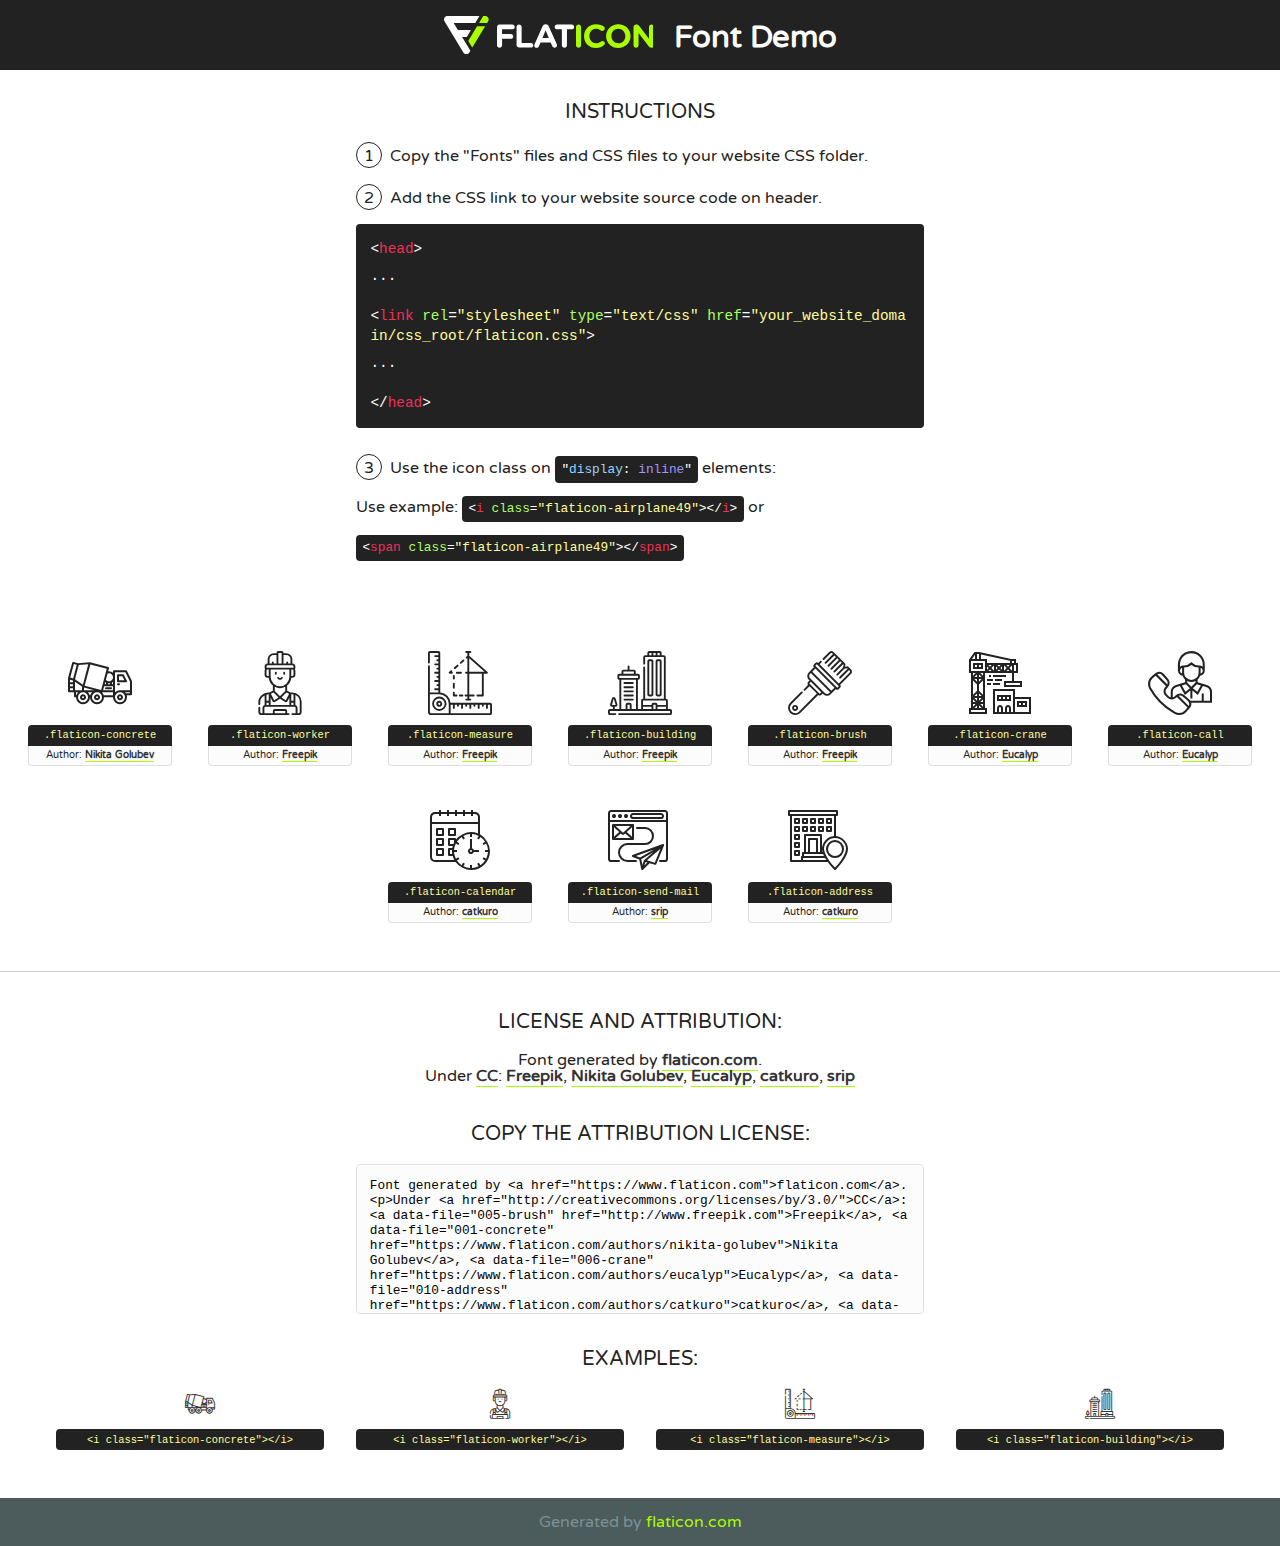
<file: static/lib/flaticon/font/flaticon.html>
<!DOCTYPE html>
<!--
  Flaticon icon font: Flaticon
  Creation date: 23/08/2020 07:24
-->
<html>
<!DOCTYPE html>
<html>

<head>
    <title>Flaticon WebFont</title>
    <link href="http://fonts.googleapis.com/css?family=Varela+Round" rel="stylesheet" type="text/css" />
    <link rel="stylesheet" type="text/css" href="flaticon.css">
    <meta charset="UTF-8">
    <style>
    html, body, div, span, applet, object, iframe,
    h1, h2, h3, h4, h5, h6, p, blockquote, pre,
    a, abbr, acronym, address, big, cite, code,
    del, dfn, em, img, ins, kbd, q, s, samp,
    small, strike, strong, sub, sup, tt, var,
    b, u, i, center,
    dl, dt, dd, ol, ul, li,
    fieldset, form, label, legend,
    table, caption, tbody, tfoot, thead, tr, th, td,
    article, aside, canvas, details, embed, 
    figure, figcaption, footer, header, hgroup, 
    menu, nav, output, ruby, section, summary,
    time, mark, audio, video {
        margin: 0;
        padding: 0;
        border: 0;
        font-size: 100%;
        font: inherit;
        vertical-align: baseline;
    }
    /* HTML5 display-role reset for older browsers */
    article, aside, details, figcaption, figure, 
    footer, header, hgroup, menu, nav, section {
        display: block;
    }
    body {
        line-height: 1;
    }
    ol, ul {
        list-style: none;
    }
    blockquote, q {
        quotes: none;
    }
    blockquote:before, blockquote:after,
    q:before, q:after {
        content: '';
        content: none;
    }
    table {
        border-collapse: collapse;
        border-spacing: 0;
    }
    body {
        font-family: 'Varela Round', Helvetica, Arial, sans-serif;
        font-size: 16px;
        color: #222;
    }
    a {
        color: #333;
        border-bottom: 1px solid #a9fd00;
        font-weight: bold;
        text-decoration: none;
    }
    * {
        -moz-box-sizing: border-box;
        -webkit-box-sizing: border-box;
        box-sizing: border-box;
        margin: 0;
        padding: 0;
    }
    [class^="flaticon-"]:before, [class*=" flaticon-"]:before, [class^="flaticon-"]:after, [class*=" flaticon-"]:after {
        font-family: Flaticon;
        font-size: 30px;
        font-style: normal;
        margin-left: 20px;
        color: #333;
    }
    .wrapper {
        max-width: 600px;
        margin: auto;
        padding: 0 1em;
    }
    .title {
        font-size: 1.25em;
        text-align: center;
        margin-bottom: 1em;
        text-transform: uppercase;
    }
    header {
        text-align: center;
        background-color: #222;
        color: #fff;
        padding: 1em;
    }
    header .logo {
        width: 210px;
        height: 38px;
        display: inline-block;
        vertical-align: middle;
        margin-right: 1em;
        border: none;
    }
    header strong {
        font-size: 1.95em;
        font-weight: bold;
        vertical-align: middle;
        margin-top: 5px;
        display: inline-block;
    }
    .demo {
        margin: 2em auto;
        line-height: 1.25em;
    }
    .demo ul li {
        margin-bottom: 1em;
    }
    .demo ul li .num {
        color: #222;
        border-radius: 20px;
        display: inline-block;
        width: 26px;
        padding: 3px;
        height: 26px;
        text-align: center;
        margin-right: 0.5em;
        border: 1px solid #222;
    }
    .demo ul li code {
        background-color: #222;
        border-radius: 4px;
        padding: 0.25em 0.5em;
        display: inline-block;
        color: #fff;
        font-family: Consolas,Monaco,Lucida Console,Liberation Mono,DejaVu Sans Mono,Bitstream Vera Sans Mono,Courier New, monospace;
        font-weight: lighter;
        margin-top: 1em;
        font-size: 0.8em;
        word-break: break-all;
    }
    .demo ul li code.big {
        padding: 1em;
        font-size: 0.9em;
    }
    .demo ul li code .red {
        color: #EF3159;
    }
    .demo ul li code .green {
        color: #ACFF65;
    }
    .demo ul li code .yellow {
        color: #FFFF99;
    }
    .demo ul li code .blue {
        color: #99D3FF;
    }
    .demo ul li code .purple {
        color: #A295FF;
    }
    .demo ul li code .dots {
        margin-top: 0.5em;
        display: block;
    }
    #glyphs {
        border-bottom: 1px solid #ccc;
        padding: 2em 0;
        text-align: center;
    }
    .glyph {
        display: inline-block;
        width: 9em;
        margin: 1em;
        text-align: center;
        vertical-align: top;
        background: #FFF;
    }
    .glyph .glyph-icon {
        padding: 10px;
        display: block;
        font-family:"Flaticon";
        font-size: 64px;
        line-height: 1;
    }
    .glyph .glyph-icon:before {
        font-size: 64px;
        color: #222;
        margin-left: 0;
    }
    .class-name {
        font-size: 0.65em;
        background-color: #222;
        color: #fff;
        border-radius: 4px 4px 0 0;
        padding: 0.5em;
        color: #FFFF99;
        font-family: Consolas,Monaco,Lucida Console,Liberation Mono,DejaVu Sans Mono,Bitstream Vera Sans Mono,Courier New, monospace;
    }
    .author-name {
        font-size: 0.6em;
        background-color: #fcfcfd;
        border: 1px solid #DEDEE4;
        border-top: 0;
        border-radius: 0 0 4px 4px;
        padding: 0.5em;
    }
    .class-name:last-child {
        font-size: 10px;
        color:#888;
    }
    .class-name:last-child a {
        font-size: 10px;
        color:#555;
    }
    .class-name:last-child a:hover {
        color:#a9fd00;
    }
    .glyph > input {
        display: block;
        width: 100px;
        margin: 5px auto;
        text-align: center;
        font-size: 12px;
        cursor: text;
    }
    .glyph > input.icon-input {
        font-family:"Flaticon";
        font-size: 16px;
        margin-bottom: 10px;
    }
    .attribution .title {
        margin-top: 2em;
    }
    .attribution textarea {
        background-color: #fcfcfd;
        padding: 1em;
        border: none;
        box-shadow: none;
        border: 1px solid #DEDEE4;
        border-radius: 4px;
        resize: none;
        width: 100%;
        height: 150px;
        font-size: 0.8em;
        font-family: Consolas,Monaco,Lucida Console,Liberation Mono,DejaVu Sans Mono,Bitstream Vera Sans Mono,Courier New, monospace;
        -webkit-appearance: none;
    }
    .iconsuse {
        margin: 2em auto;
        text-align: center;
        max-width: 1200px;
    }
    .iconsuse:after {
        content: '';
        display: table;
        clear: both;
    }
    .iconsuse .image {
        float: left;
        width: 25%;
        padding: 0 1em;
    }
    .iconsuse .image p {
        margin-bottom: 1em;
    }
    .iconsuse .image span {
        display: block;
        font-size: 0.65em;
        background-color: #222;
        color: #fff;
        border-radius: 4px;
        padding: 0.5em;
        color: #FFFF99;
        margin-top: 1em;
        font-family: Consolas,Monaco,Lucida Console,Liberation Mono,DejaVu Sans Mono,Bitstream Vera Sans Mono,Courier New, monospace;
    }
    #footer {
        text-align: center;
        background-color: #4C5B5C;
        color: #7c9192;
        padding: 1em;
    }
    #footer a {
        border: none;
        color: #a9fd00;
        font-weight: normal;
    }
    @media (max-width: 960px) {
        .iconsuse .image {
            width: 50%;
        }
    }
    @media (max-width: 560px) {
        .iconsuse .image {
            width: 100%;
        }
    }
    </style>
</head>

<body class="characters-off">

    <header>
        <a href="https://www.flaticon.com" target="_blank" class="logo">
            <svg version="1.1" xmlns="http://www.w3.org/2000/svg" xmlns:xlink="http://www.w3.org/1999/xlink" xmlns:a="http://ns.adobe.com/AdobeSVGViewerExtensions/3.0/" viewBox="0 0 560.875 102.036" enable-background="new 0 0 560.875 102.036" xml:space="preserve">
                <defs>
                </defs>
                <g>
                    <g class="letters">
                        <path fill="#ffffff" d="M141.596,29.675c0-3.777,2.985-6.767,6.764-6.767h34.438c3.426,0,6.15,2.728,6.15,6.15
                        c0,3.43-2.724,6.149-6.15,6.149h-27.674v13.091h23.719c3.429,0,6.151,2.724,6.151,6.15c0,3.43-2.723,6.149-6.151,6.149h-23.719
                        v17.574c0,3.773-2.986,6.761-6.764,6.761c-3.779,0-6.764-2.989-6.764-6.761V29.675z"></path>
                        <path fill="#ffffff" d="M193.844,29.149c0-3.781,2.985-6.767,6.764-6.767c3.776,0,6.763,2.985,6.763,6.767v42.957h25.039
                        c3.426,0,6.149,2.726,6.149,6.153c0,3.425-2.723,6.15-6.149,6.15h-31.802c-3.779,0-6.764-2.986-6.764-6.768V29.149z"></path>
                        <path fill="#ffffff" d="M241.891,75.71l21.438-48.407c1.492-3.341,4.215-5.357,7.906-5.357h0.792
                        c3.686,0,6.323,2.017,7.815,5.357l21.439,48.407c0.436,0.967,0.701,1.845,0.701,2.723c0,3.602-2.809,6.501-6.414,6.501
                        c-3.161,0-5.269-1.845-6.499-4.655l-4.132-9.661h-27.059l-4.301,10.102c-1.144,2.631-3.426,4.214-6.237,4.214
                        c-3.517,0-6.24-2.81-6.24-6.325C241.1,77.64,241.451,76.677,241.891,75.71z M279.932,58.666l-8.521-20.297l-8.526,20.297H279.932
                        z"></path>
                        <path fill="#ffffff" d="M314.864,35.387H301.86c-3.429,0-6.239-2.813-6.239-6.238c0-3.429,2.811-6.24,6.239-6.24h39.533
                        c3.426,0,6.237,2.811,6.237,6.24c0,3.425-2.811,6.238-6.237,6.238h-13.001v42.785c0,3.773-2.99,6.761-6.764,6.761
                        c-3.779,0-6.764-2.989-6.764-6.761V35.387z"></path>
                        <path fill="#A9FD00" d="M352.615,29.149c0-3.781,2.985-6.767,6.767-6.767c3.774,0,6.761,2.985,6.761,6.767v49.024
                        c0,3.773-2.987,6.761-6.761,6.761c-3.781,0-6.767-2.989-6.767-6.761V29.149z"></path>
                        <path fill="#A9FD00" d="M374.132,53.836v-0.179c0-17.481,13.178-31.801,32.065-31.801c9.22,0,15.459,2.458,20.557,6.238
                        c1.402,1.054,2.637,2.985,2.637,5.357c0,3.692-2.985,6.59-6.681,6.59c-1.845,0-3.071-0.702-4.044-1.319
                        c-3.776-2.813-7.729-4.393-12.562-4.393c-10.364,0-17.831,8.611-17.831,19.154v0.173c0,10.542,7.291,19.329,17.831,19.329
                        c5.715,0,9.492-1.756,13.359-4.834c1.049-0.874,2.458-1.491,4.039-1.491c3.429,0,6.325,2.813,6.325,6.236
                        c0,2.106-1.056,3.78-2.282,4.834c-5.539,4.834-12.036,7.733-21.878,7.733C387.572,85.464,374.132,71.493,374.132,53.836z"></path>
                        <path fill="#A9FD00" d="M433.009,53.836v-0.179c0-17.481,13.79-31.801,32.766-31.801c18.981,0,32.592,14.143,32.592,31.628v0.173
                        c0,17.483-13.785,31.807-32.769,31.807C446.625,85.464,433.009,71.32,433.009,53.836z M484.224,53.836v-0.179
                        c0-10.539-7.725-19.326-18.626-19.326c-10.893,0-18.449,8.611-18.449,19.154v0.173c0,10.542,7.73,19.329,18.626,19.329
                        C476.676,72.986,484.224,64.378,484.224,53.836z"></path>
                        <path fill="#A9FD00" d="M506.233,29.321c0-3.774,2.99-6.763,6.767-6.763h1.401c3.252,0,5.183,1.583,7.029,3.953l26.093,34.265
                        V29.059c0-3.692,2.99-6.677,6.681-6.677c3.683,0,6.671,2.985,6.671,6.677v48.934c0,3.78-2.987,6.765-6.764,6.765h-0.436
                        c-3.257,0-5.188-1.581-7.034-3.953l-27.056-35.492v32.944c0,3.687-2.985,6.676-6.678,6.676c-3.683,0-6.673-2.989-6.673-6.676
                        V29.321z"></path>
                    </g>
                    <g class="insignia">
                        <path fill="#ffffff" d="M48.372,56.137h12.517l11.156-18.537H37.186L25.688,18.539h57.825L94.668,0H9.271
                        C5.925,0,2.842,1.801,1.198,4.716c-1.644,2.907-1.593,6.482,0.134,9.343l50.38,83.501c1.678,2.781,4.689,4.476,7.938,4.476
                        c3.246,0,6.257-1.695,7.935-4.476l2.898-4.804L48.372,56.137z"></path>
                        <g class="i">
                            <path fill="#A9FD00" d="M93.575,18.539h0.031v0.004l21.652,0.004l2.705-4.488c1.727-2.861,1.778-6.436,0.133-9.343
                            C116.454,1.801,113.371,0,110.026,0h-5.294L93.575,18.539z"></path>
                            <polygon fill="#A9FD00" points="88.291,27.356 64.725,66.486 75.519,84.404 109.942,27.356"></polygon>
                        </g>
                    </g>
                </g>
            </svg>
        </a>
        <strong>Font Demo</strong>
    </header>


    <section class="demo wrapper">

        <p class="title">Instructions</p>

        <ul>
            <li>
                <span class="num">1</span>Copy the "Fonts" files and CSS files to your website CSS folder.
            </li>
            <li>
                <span class="num">2</span>Add the CSS link to your website source code on header.
                <code class="big">
                    &lt;<span class="red">head</span>&gt;
                    <br/><span class="dots">...</span>
                    <br/>&lt;<span class="red">link</span> <span class="green">rel</span>=<span class="yellow">"stylesheet"</span> <span class="green">type</span>=<span class="yellow">"text/css"</span> <span class="green">href</span>=<span class="yellow">"your_website_domain/css_root/flaticon.css"</span>&gt;
                    <br/><span class="dots">...</span>
                    <br/>&lt;/<span class="red">head</span>&gt;
                </code>
            </li>

            <li>
                <p>
                    <span class="num">3</span>Use the icon class on <code>"<span class="blue">display</span>:<span class="purple"> inline</span>"</code> elements:
                    <br />
                    Use example: <code>&lt;<span class="red">i</span> <span class="green">class</span>=<span class="yellow">&quot;flaticon-airplane49&quot;</span>&gt;&lt;/<span class="red">i</span>&gt;</code> or <code>&lt;<span class="red">span</span> <span class="green">class</span>=<span class="yellow">&quot;flaticon-airplane49&quot;</span>&gt;&lt;/<span class="red">span</span>&gt;</code>
            </li>
        </ul>

    </section>




   <section id="glyphs">          
    
      
        <div class="glyph"><div class="glyph-icon flaticon-concrete"></div>
            <div class="class-name">.flaticon-concrete</div>
            <div class="author-name">Author: <a data-file="001-concrete" href="https://www.flaticon.com/authors/nikita-golubev">Nikita Golubev</a> </div> 
        </div>        
        
        <div class="glyph"><div class="glyph-icon flaticon-worker"></div>
            <div class="class-name">.flaticon-worker</div>
            <div class="author-name">Author: <a data-file="002-worker" href="http://www.freepik.com">Freepik</a> </div> 
        </div>        
        
        <div class="glyph"><div class="glyph-icon flaticon-measure"></div>
            <div class="class-name">.flaticon-measure</div>
            <div class="author-name">Author: <a data-file="003-measure" href="http://www.freepik.com">Freepik</a> </div> 
        </div>        
        
        <div class="glyph"><div class="glyph-icon flaticon-building"></div>
            <div class="class-name">.flaticon-building</div>
            <div class="author-name">Author: <a data-file="004-building" href="http://www.freepik.com">Freepik</a> </div> 
        </div>        
        
        <div class="glyph"><div class="glyph-icon flaticon-brush"></div>
            <div class="class-name">.flaticon-brush</div>
            <div class="author-name">Author: <a data-file="005-brush" href="http://www.freepik.com">Freepik</a> </div> 
        </div>        
        
        <div class="glyph"><div class="glyph-icon flaticon-crane"></div>
            <div class="class-name">.flaticon-crane</div>
            <div class="author-name">Author: <a data-file="006-crane" href="https://www.flaticon.com/authors/eucalyp">Eucalyp</a> </div> 
        </div>        
        
        <div class="glyph"><div class="glyph-icon flaticon-call"></div>
            <div class="class-name">.flaticon-call</div>
            <div class="author-name">Author: <a data-file="007-call" href="https://www.flaticon.com/authors/eucalyp">Eucalyp</a> </div> 
        </div>        
        
        <div class="glyph"><div class="glyph-icon flaticon-calendar"></div>
            <div class="class-name">.flaticon-calendar</div>
            <div class="author-name">Author: <a data-file="008-calendar" href="https://www.flaticon.com/authors/catkuro">catkuro</a> </div> 
        </div>        
        
        <div class="glyph"><div class="glyph-icon flaticon-send-mail"></div>
            <div class="class-name">.flaticon-send-mail</div>
            <div class="author-name">Author: <a data-file="009-send-mail" href="https://www.flaticon.com/authors/srip">srip</a> </div> 
        </div>        
        
        <div class="glyph"><div class="glyph-icon flaticon-address"></div>
            <div class="class-name">.flaticon-address</div>
            <div class="author-name">Author: <a data-file="010-address" href="https://www.flaticon.com/authors/catkuro">catkuro</a> </div> 
        </div>        
        

    </section>



    <section class="attribution wrapper"   style="text-align:center;">

      <div class="title">License and attribution:</div><div class="attrDiv">Font generated by <a href="https://www.flaticon.com">flaticon.com</a>. <div><p>Under <a href="http://creativecommons.org/licenses/by/3.0/">CC</a>: <a data-file="005-brush" href="http://www.freepik.com">Freepik</a>, <a data-file="001-concrete" href="https://www.flaticon.com/authors/nikita-golubev">Nikita Golubev</a>, <a data-file="006-crane" href="https://www.flaticon.com/authors/eucalyp">Eucalyp</a>, <a data-file="010-address" href="https://www.flaticon.com/authors/catkuro">catkuro</a>, <a data-file="009-send-mail" href="https://www.flaticon.com/authors/srip">srip</a></p>  </div>
      </div>
      <div class="title">Copy the Attribution License:</div>

    <textarea onclick="this.focus();this.select();">Font generated by &lt;a href=&quot;https://www.flaticon.com&quot;&gt;flaticon.com&lt;/a&gt;. <p>Under <a href="http://creativecommons.org/licenses/by/3.0/">CC</a>: <a data-file="005-brush" href="http://www.freepik.com">Freepik</a>, <a data-file="001-concrete" href="https://www.flaticon.com/authors/nikita-golubev">Nikita Golubev</a>, <a data-file="006-crane" href="https://www.flaticon.com/authors/eucalyp">Eucalyp</a>, <a data-file="010-address" href="https://www.flaticon.com/authors/catkuro">catkuro</a>, <a data-file="009-send-mail" href="https://www.flaticon.com/authors/srip">srip</a></p>  
     </textarea>

    </section>

    <section class="iconsuse">

          <div class="title">Examples:</div>            
             
            <div class="image">
                <p>
                    <i class="glyph-icon flaticon-concrete"></i> 
                    <span>&lt;i class=&quot;flaticon-concrete&quot;&gt;&lt;/i&gt;</span>
                </p>
            </div>
            
            <div class="image">
                <p>
                    <i class="glyph-icon flaticon-worker"></i> 
                    <span>&lt;i class=&quot;flaticon-worker&quot;&gt;&lt;/i&gt;</span>
                </p>
            </div>
            
            <div class="image">
                <p>
                    <i class="glyph-icon flaticon-measure"></i> 
                    <span>&lt;i class=&quot;flaticon-measure&quot;&gt;&lt;/i&gt;</span>
                </p>
            </div>
            
            <div class="image">
                <p>
                    <i class="glyph-icon flaticon-building"></i> 
                    <span>&lt;i class=&quot;flaticon-building&quot;&gt;&lt;/i&gt;</span>
                </p>
            </div>
                       
        </div>
                            
    </section>

<div id="footer">
    <div>Generated by <a href="https://www.flaticon.com">flaticon.com</a>
    </div>
</div>



</body>
</html>
</file>
<file: static/lib/flaticon/font/flaticon.css>
/*
  	Flaticon icon font: Flaticon
  	Creation date: 23/08/2020 07:24
  	*/

@font-face {
  font-family: "Flaticon";
  src: url("./Flaticon.eot");
  src: url("./Flaticon.eot?#iefix") format("embedded-opentype"),
       url("./Flaticon.woff2") format("woff2"),
       url("./Flaticon.woff") format("woff"),
       url("./Flaticon.ttf") format("truetype"),
       url("./Flaticon.svg#Flaticon") format("svg");
  font-weight: normal;
  font-style: normal;
}

@media screen and (-webkit-min-device-pixel-ratio:0) {
  @font-face {
    font-family: "Flaticon";
    src: url("./Flaticon.svg#Flaticon") format("svg");
  }
}

[class^="flaticon-"]:before, [class*=" flaticon-"]:before,
[class^="flaticon-"]:after, [class*=" flaticon-"]:after {   
  font-family: Flaticon;
        font-size: 20px;
font-style: normal;
margin-left: 20px;
}

.flaticon-concrete:before { content: "\f100"; }
.flaticon-worker:before { content: "\f101"; }
.flaticon-measure:before { content: "\f102"; }
.flaticon-building:before { content: "\f103"; }
.flaticon-brush:before { content: "\f104"; }
.flaticon-crane:before { content: "\f105"; }
.flaticon-call:before { content: "\f106"; }
.flaticon-calendar:before { content: "\f107"; }
.flaticon-send-mail:before { content: "\f108"; }
.flaticon-address:before { content: "\f109"; }
</file>
